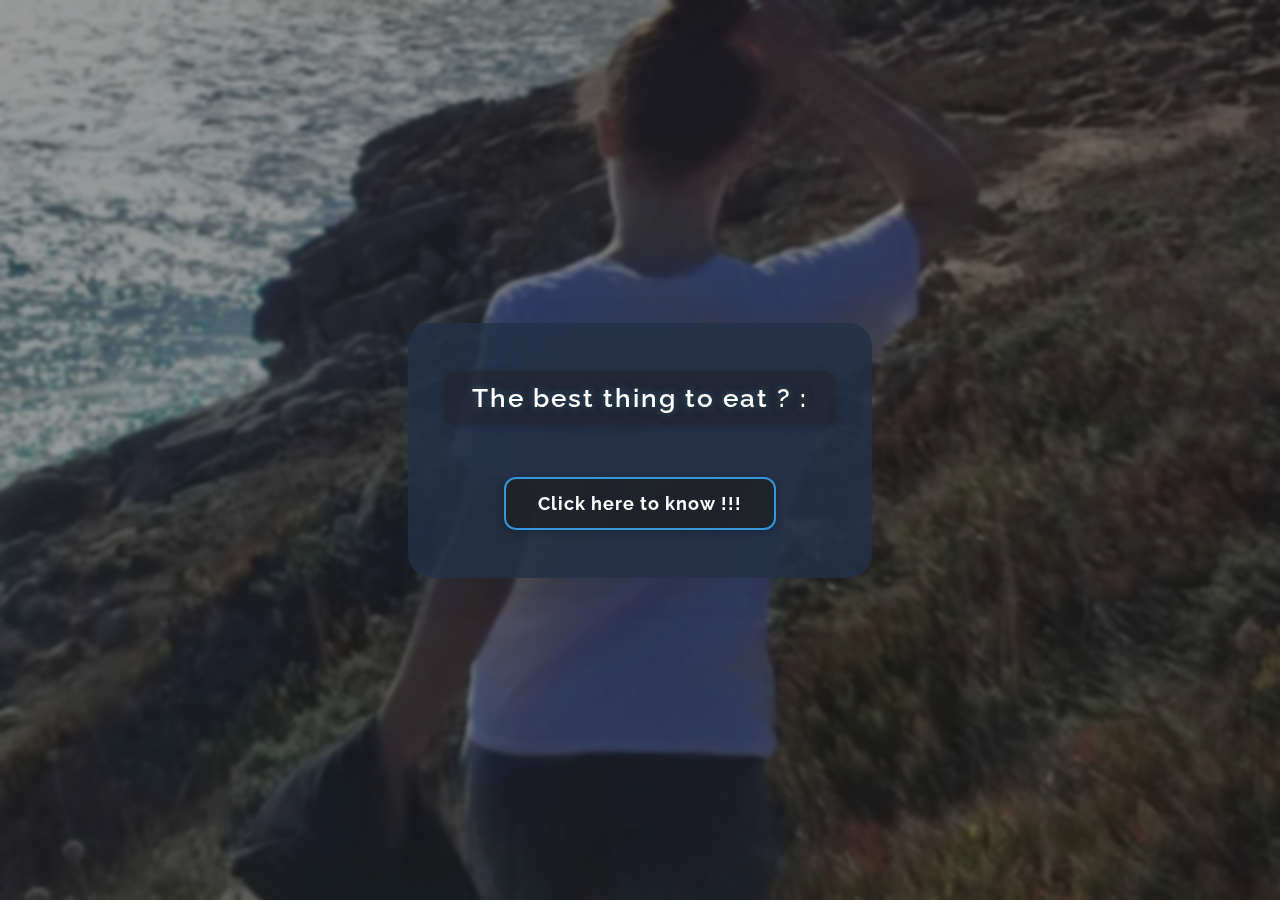
<file: index.html>
<!DOCTYPE html>
<html>
<head>
    <meta charset="UTF-8" />
    <title>The best thing to eat</title>
    <meta name="viewport" content="width=device-width, initial-scale=1">
    <link href="https://fonts.googleapis.com/css2?family=Raleway:wght@400;700&display=swap" rel="stylesheet" />
    <link rel="stylesheet" href="accueil.css">
</head>
<body>
    <div class="accueil-container">
        <div class="accueil-box">
            <p>The best thing to eat ?&nbsp;:</p>
            <div class="boutons">
                <button onclick="demanderCode()">Click here to know !!!</button>              
            </div>
        </div>
   
    <script>
        function demanderCode() {
            const codes = ["1204", "2205"]; // Ajoute tes codes ici
            const code = prompt("Password required!\nHint: an important date\nFormat: daydaymonthmonth (example: 1604 for April 16)");
            if (codes.includes(code)) {
                window.location.href = "cv1.html";
            } else if (code !== null) {
                alert("Incorrect password, try again!");
            }
        }
    </script>
</body>
</html>
</file>
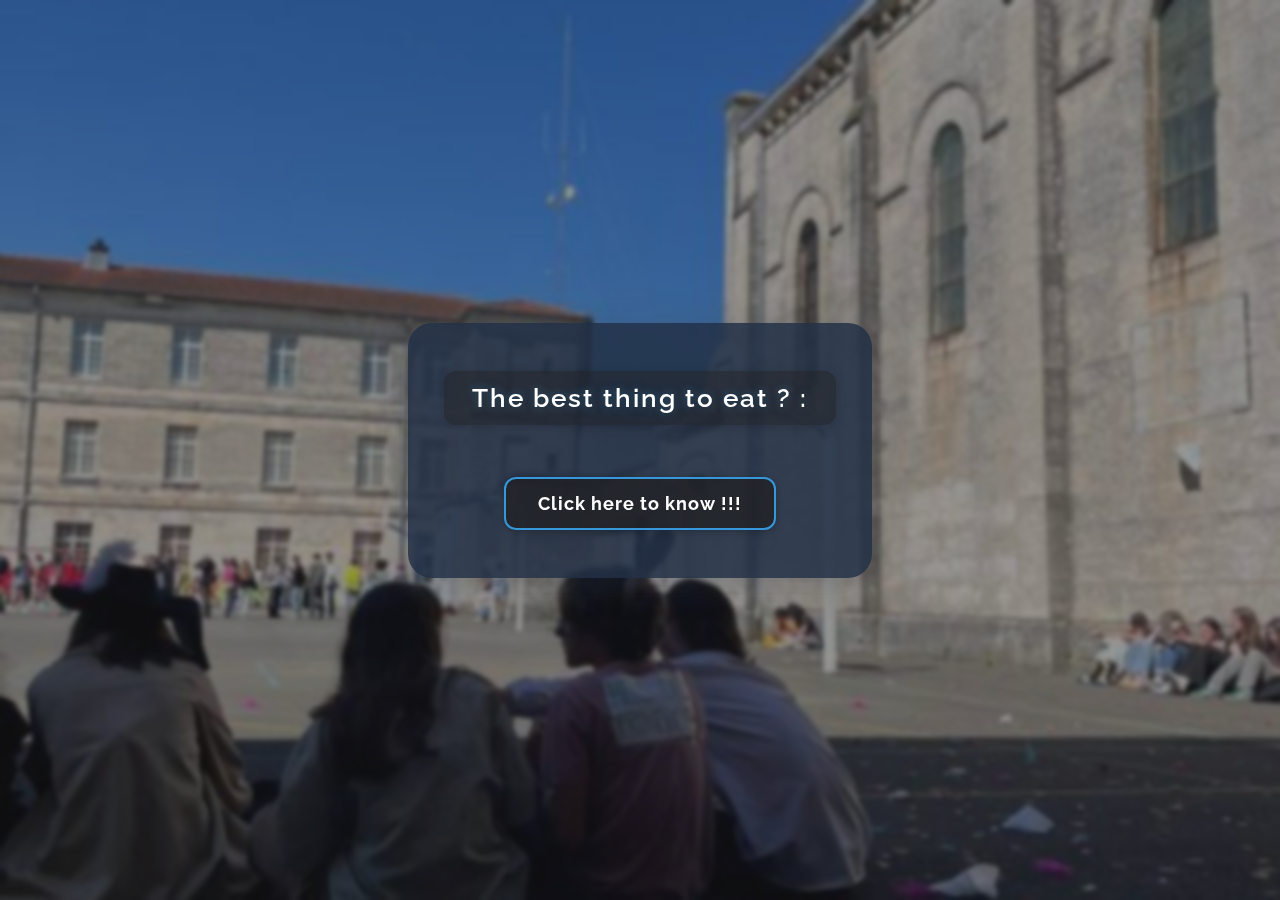
<file: tbtte1/index.html>
<!DOCTYPE html>
<html>
<head>
    <meta charset="UTF-8" />
    <title>The best thing to eat</title>
    <meta name="viewport" content="width=device-width, initial-scale=1">
    <link href="https://fonts.googleapis.com/css2?family=Raleway:wght@400;700&display=swap" rel="stylesheet" />
    <link rel="stylesheet" href="accueil.css">
</head>
<body>
    <div class="accueil-container">
        <div class="accueil-box">
            <p>The best thing to eat ?&nbsp;:</p>
            <div class="boutons">
                <button onclick="demanderCode()">Click here to know !!!</button>              
            </div>
        </div>
   
    <script>
        function demanderCode() {
            const codes = ["1203", "2204"]; 
            const code = prompt("Password required!\nHint: an important date\nFormat: daydaymonthmonth (example: 1604 for April 16)");
            if (codes.includes(code)) {
                window.location.href = "presentation/presentation.html"; // Redirect to the presentation page
            } else if (code !== null) {
                alert("Incorrect password, try again!");
            }
        }
    </script>
</body>
</html>
</file>
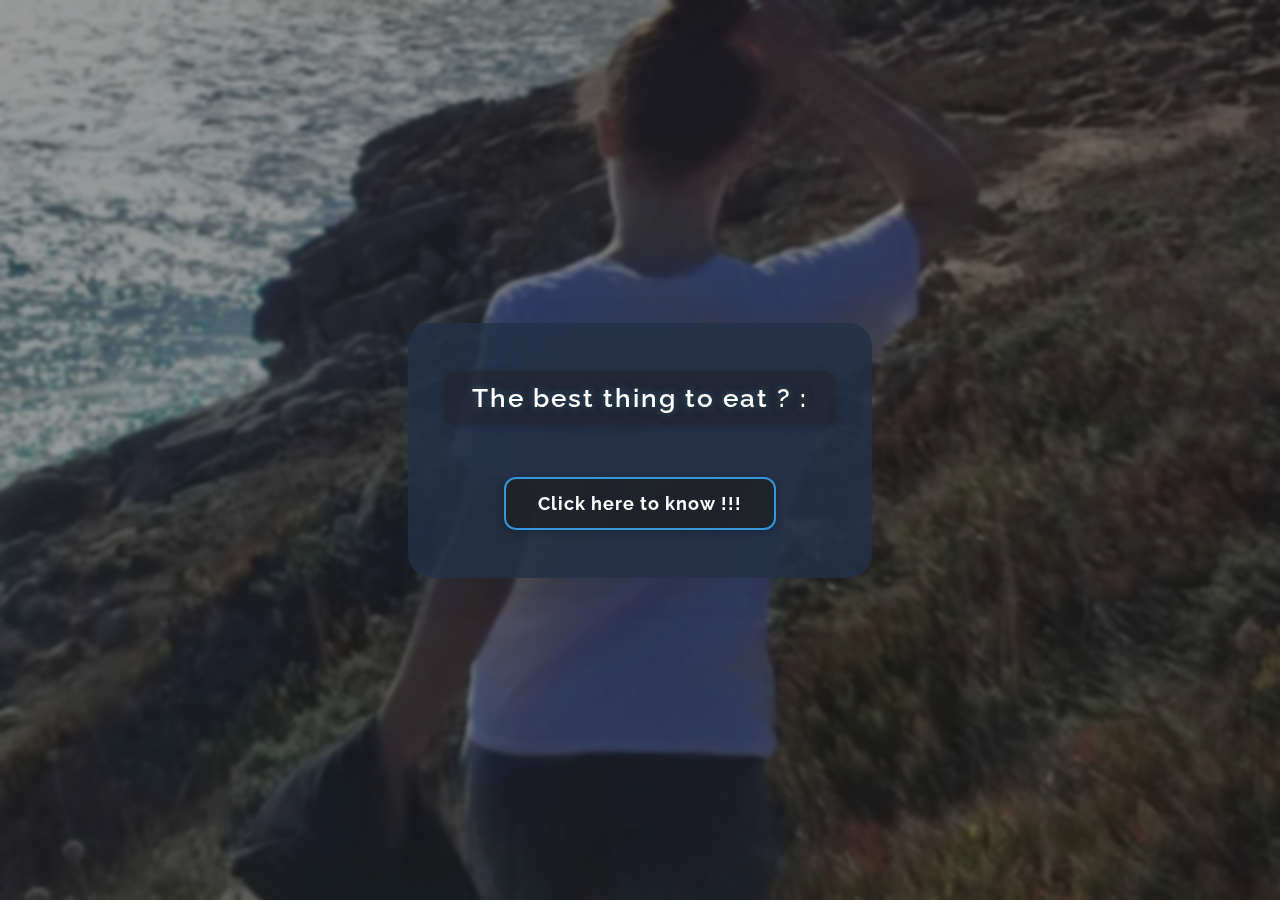
<file: accueil.html>
<!DOCTYPE html>
<html>
<head>
    <meta charset="UTF-8" />
    <title>The best thing to eat</title>
    <meta name="viewport" content="width=device-width, initial-scale=1">
    <link href="https://fonts.googleapis.com/css2?family=Raleway:wght@400;700&display=swap" rel="stylesheet" />
    <link rel="stylesheet" href="accueil.css">
</head>
<body>
    <div class="accueil-container">
        <div class="accueil-box">
            <p>The best thing to eat ?&nbsp;:</p>
            <div class="boutons">
                <a href="cv1.html"><button>Click here to know !!!</button></a>              
            </div>
        </div>
    </div>
</body>
</html>
</file>
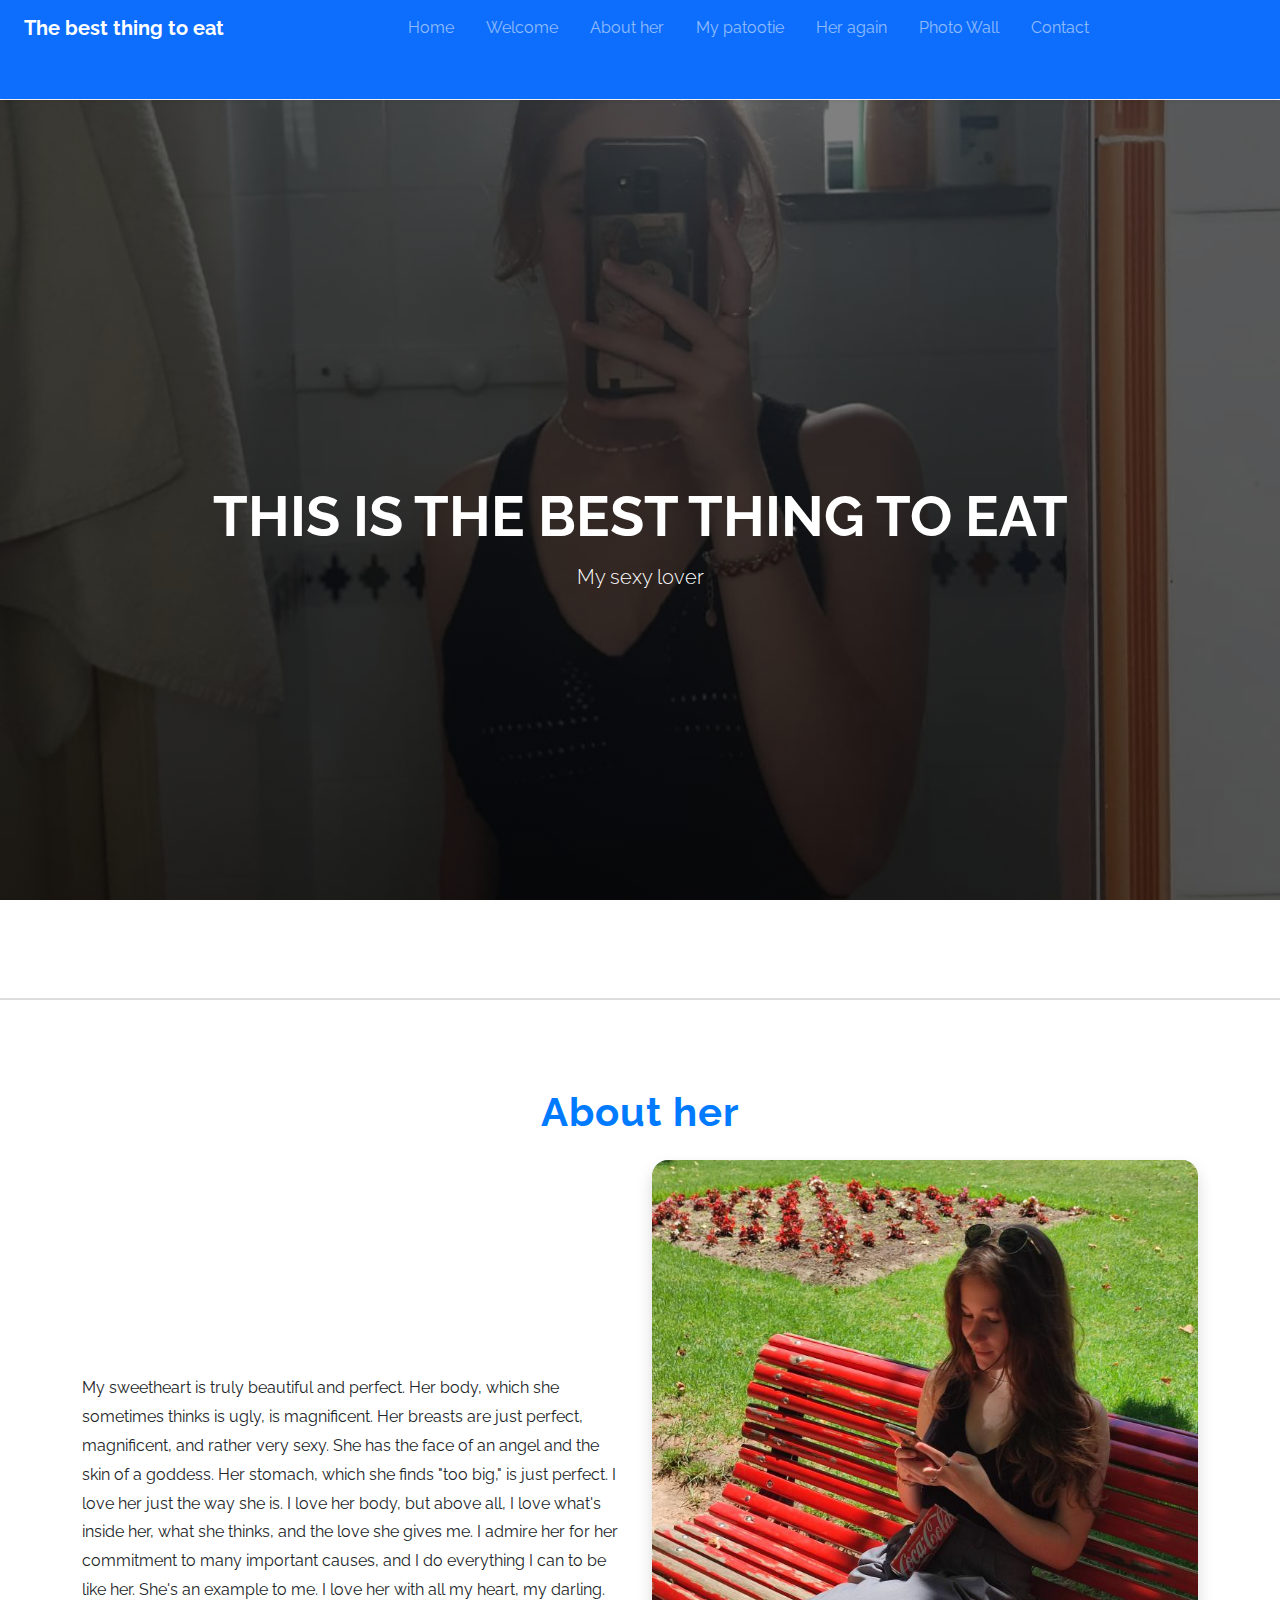
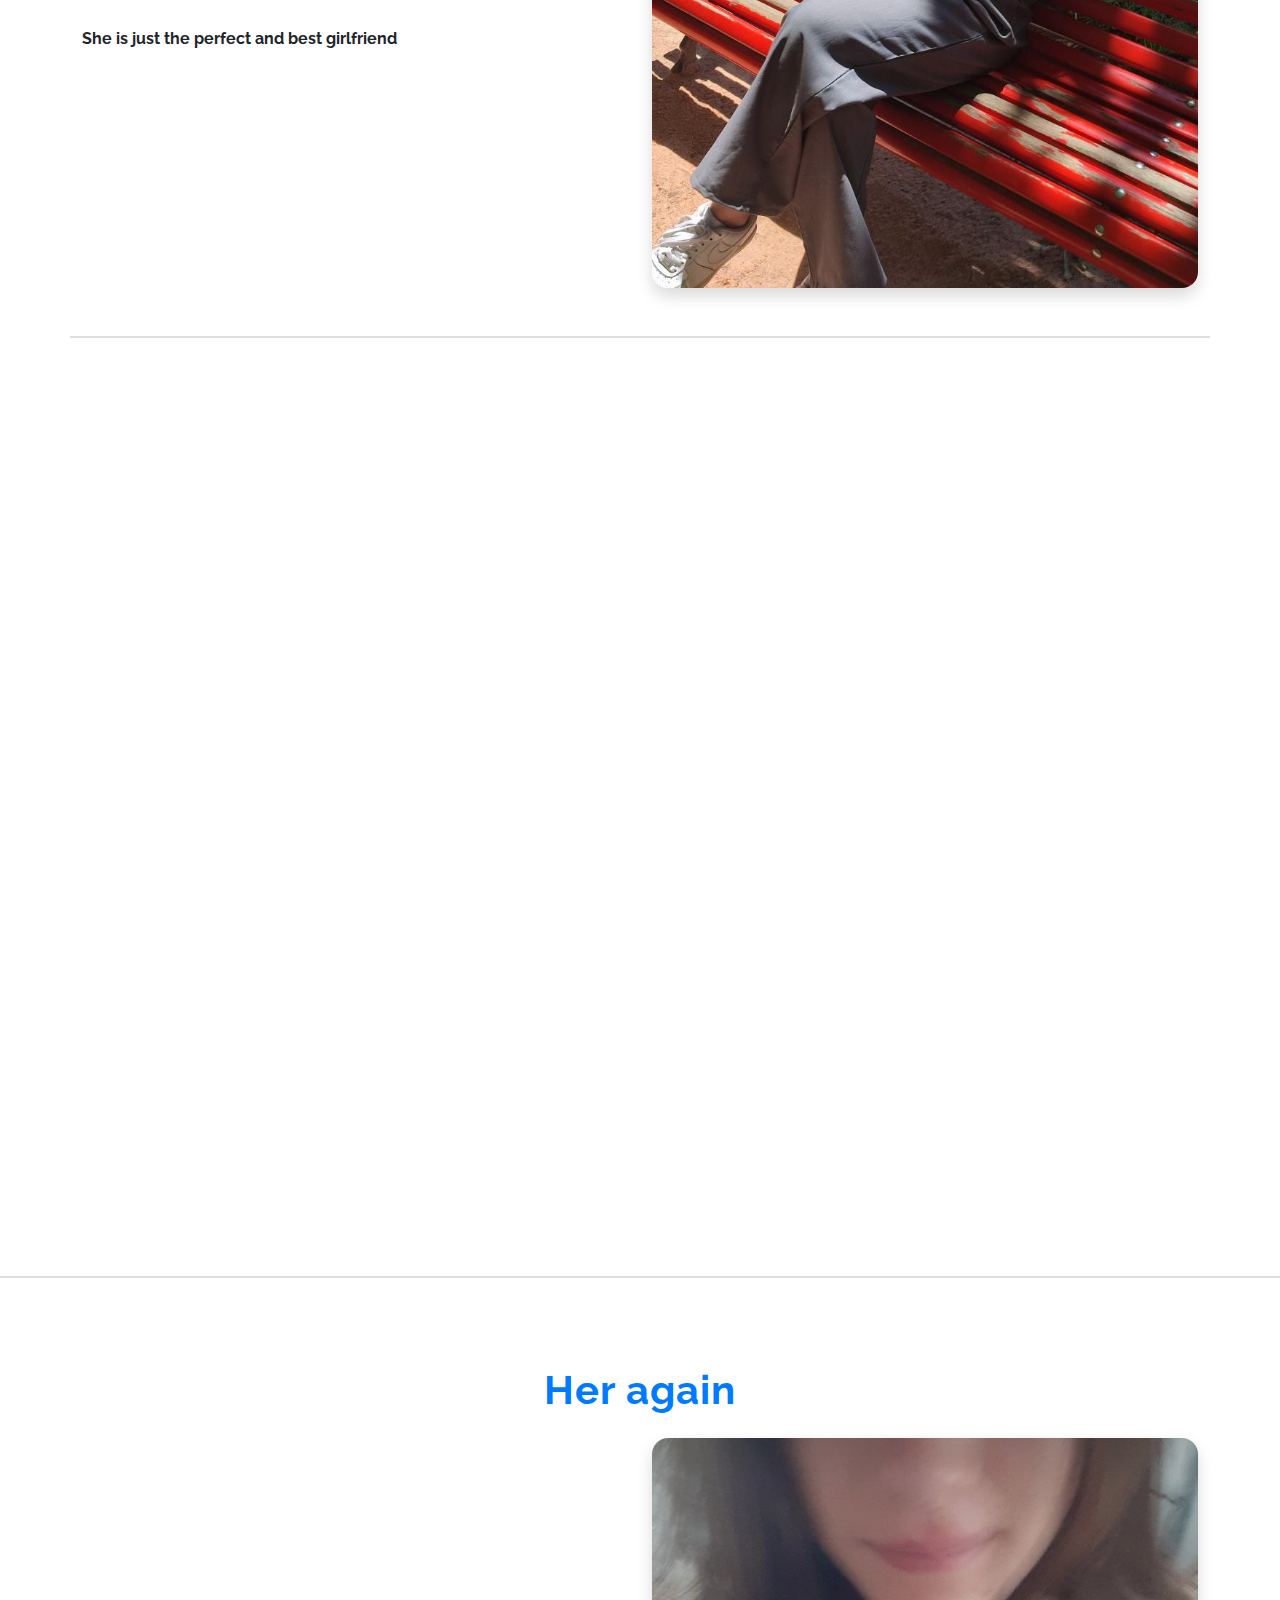
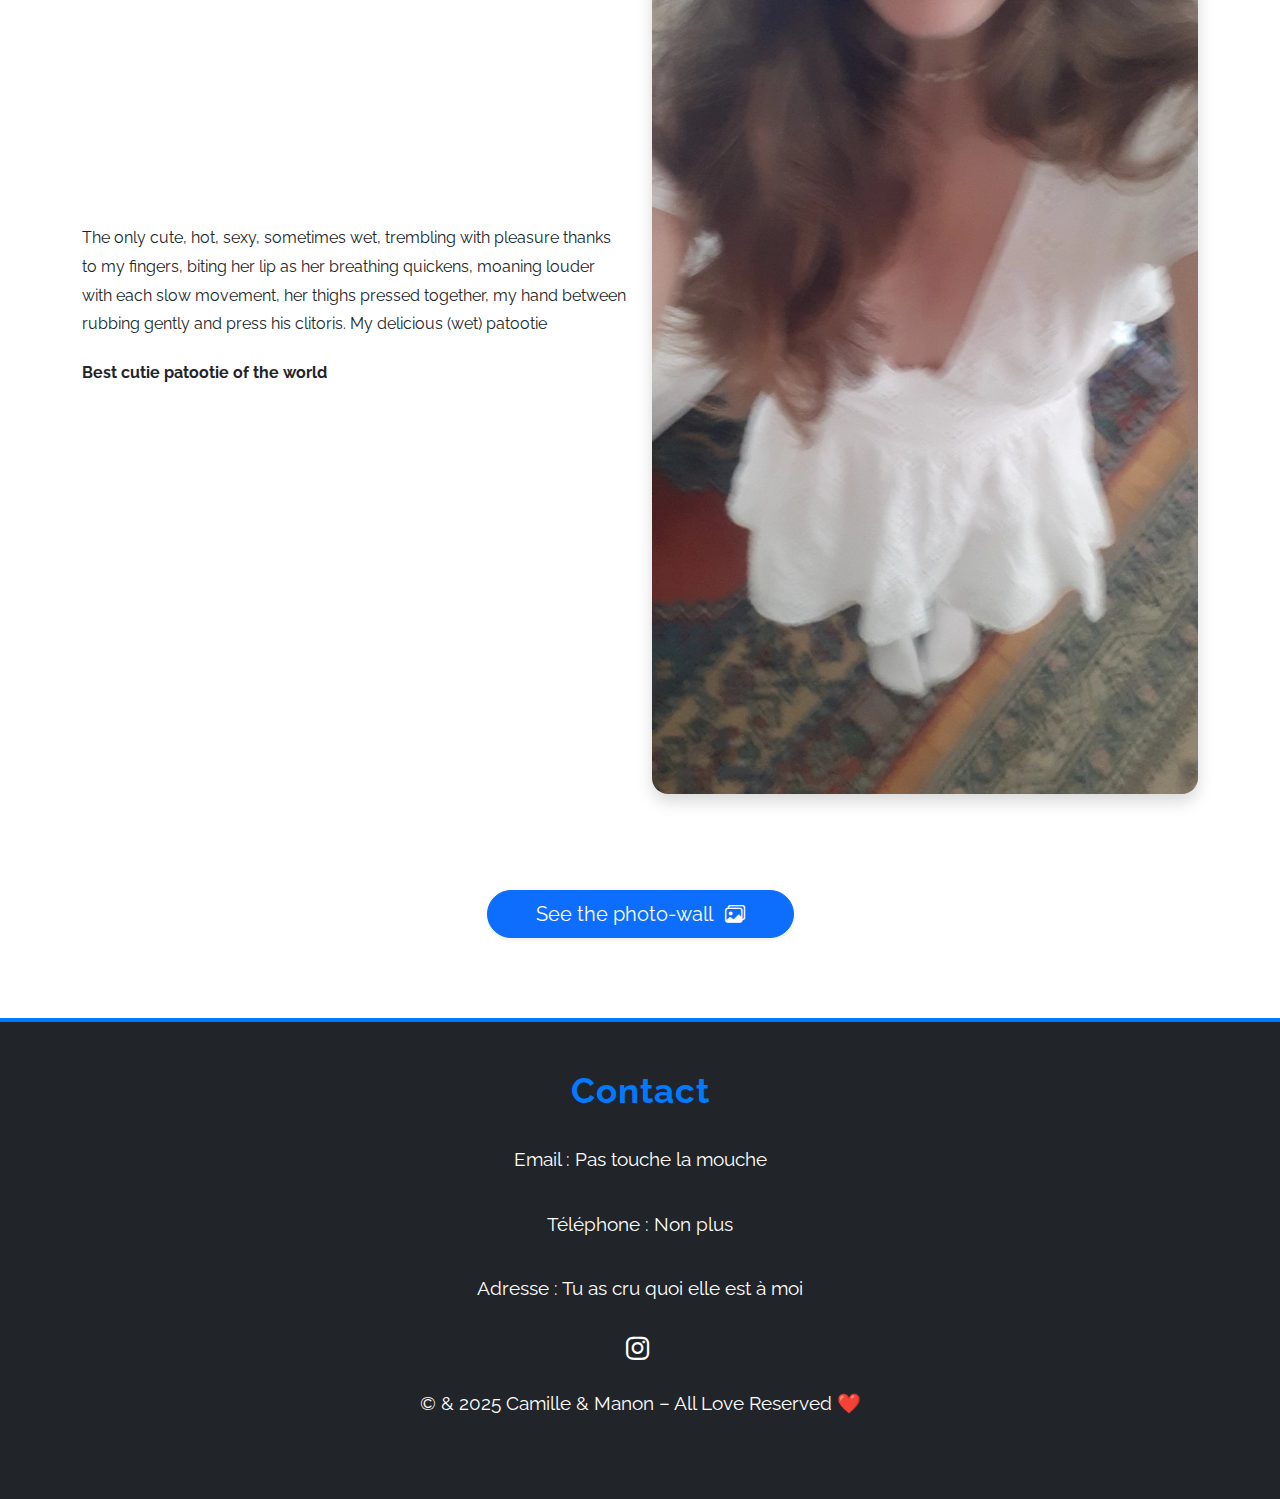
<file: cv1.html>
<!DOCTYPE html>
<html lang="fr">
<head>
  <meta charset="UTF-8" />
  <meta name="viewport" content="width=device-width, initial-scale=1" />
  <title>The best thing to eat</title>
  <link href="https://cdn.jsdelivr.net/npm/bootstrap@5.3.7/dist/css/bootstrap.min.css" rel="stylesheet" />
  <link href="https://fonts.googleapis.com/css2?family=Raleway:wght@400;700&display=swap" rel="stylesheet" />
  <link href="https://cdn.jsdelivr.net/npm/bootstrap-icons@1.10.5/font/bootstrap-icons.css" rel="stylesheet">
  <link rel="stylesheet" href="https://cdnjs.cloudflare.com/ajax/libs/font-awesome/6.4.0/css/all.min.css" />

  <link rel="stylesheet" href="cv1.css" />
</head>

<body>
  <header class="fixed-top shadow-sm">
    <nav class="navbar navbar-expand-lg navbar-dark bg-primary px-4">
      <a class="navbar-brand" href="#"><strong>The best thing to eat</strong></a>
      <button class="navbar-toggler" type="button" data-bs-toggle="collapse" data-bs-target="#navbarNav">
        <span class="navbar-toggler-icon"></span>
      </button>
      <div class="collapse navbar-collapse justify-content-center" id="navbarNav">
        <ul class="navbar-nav gap-3">
          <li class="nav-item"><a class="nav-link" href="accueil.html">Home</a></li>
          <li class="nav-item"><a class="nav-link" href="#bienvenue">Welcome</a></li>
          <li class="nav-item"><a class="nav-link" href="#about">About her</a></li>
          <li class="nav-item"><a class="nav-link" href="#grr">My patootie</a></li>
          <li class="nav-item"><a class="nav-link" href="#heragain">Her again</a></li>
          <li class="nav-item"><a class="nav-link" href="photo.html">Photo Wall</a></li>
          <li class="nav-item"><a class="nav-link" href="#contact">Contact</a></li>
        </ul>
      </div>
    </nav>
  </header>

  <section class="hero d-flex align-items-center justify-content-center text-white text-center" id="bienvenue" >
    <div>
      <h1 class="display-4 fw-bold">THIS IS THE BEST THING TO EAT</h1>
      <p class="lead">My sexy lover</p>
    </div>
  </section>

  <section class="container py-5" >
    <h2 class="text-center mb-4" id="about">About her</h2>
    <div class="row align-items-center">
      <div class="col-md-6">
        <p>
          My sweetheart is truly beautiful and perfect. Her body, which she sometimes thinks is ugly, is magnificent. Her breasts are just perfect, magnificent, and rather very sexy. She has the face of an angel and the skin of a goddess. Her stomach, which she finds "too big," is just perfect. I love her just the way she is. I love her body, but above all, I love what's inside her, what she thinks, and the love she gives me. I admire her for her commitment to many important causes, and I do everything I can to be like her. She's an example to me.
I love her with all my heart, my darling.
        </p>
        <p><strong>She is just the perfect and best girlfriend</strong></p>
      </div>
      <div class="col-md-6 text-center">
        <img src="img/IMG_20250712_143955_683.jpg" alt="portrait" class="img-fluid rounded-4 shadow" />
      </div>
    </div>
  </section>

  <section class="hero d-flex align-items-center justify-content-center text-white text-center" id="grr" >
    <div>
      <h1 class="display-4 fw-bold">Look she is so pretty and perfect</h1>
      <p class="lead">She is my cutie hotie patootie and just mine</p>
    </div>
  </section>

  <section class="container py-5" >
    <h2 class="text-center mb-4" id="heragain">Her again</h2>
    <div class="row align-items-center">
      <div class="col-md-6">
        <p>
          The only cute, hot, sexy, sometimes wet, trembling with pleasure thanks to my fingers, biting her lip as her breathing quickens, 
          moaning louder with each slow movement, her thighs pressed together, my hand between rubbing gently and press his clitoris. 
          My delicious (wet) patootie
        </p>
        <p><strong>Best cutie patootie of the world</strong></p>
      </div>
      <div class="col-md-6 text-center">
        <img src="img/Screenshot_20250720_111648_Instagram.jpg" alt="portrait" class="img-fluid rounded-4 shadow" />
      </div>
    </div>
  </section>

  <div class="container text-center my-5">
    <a href="photo.html" class="btn btn-primary btn-lg rounded-pill shadow-sm px-5">
      See the photo-wall <i class="bi bi-images ms-2"></i>
    </a>
  </div>

  

  <footer class="bg-dark text-white text-center py-5" id="contact">
  <div class="container">
    <h2>Contact</h2>
    <p>Email : <a href="mailto:carlos.hall@example.com" class="text-white">Pas touche la mouche</a></p>
    <p>Téléphone : <a href="tel:+33789049450" class="text-white">Non plus</a></p>
    <p>Adresse : Tu as cru quoi elle est à moi</p>

    <div class="social-links my-4">
      <a href="https://www.instagram.com/manon___gnd/" target="_blank" class="text-white me-3" aria-label="Instagram">
        <i class="fab fa-instagram fa-xl"></i>
      </a>
    </div>

    <p>&copy; & 2025 Camille & Manon – All Love Reserved ❤️</p>
  </div>
</footer>

<script src="https://cdn.jsdelivr.net/npm/bootstrap@5.3.7/dist/js/bootstrap.bundle.min.js"></script>
  
</body>
</html>
</file>
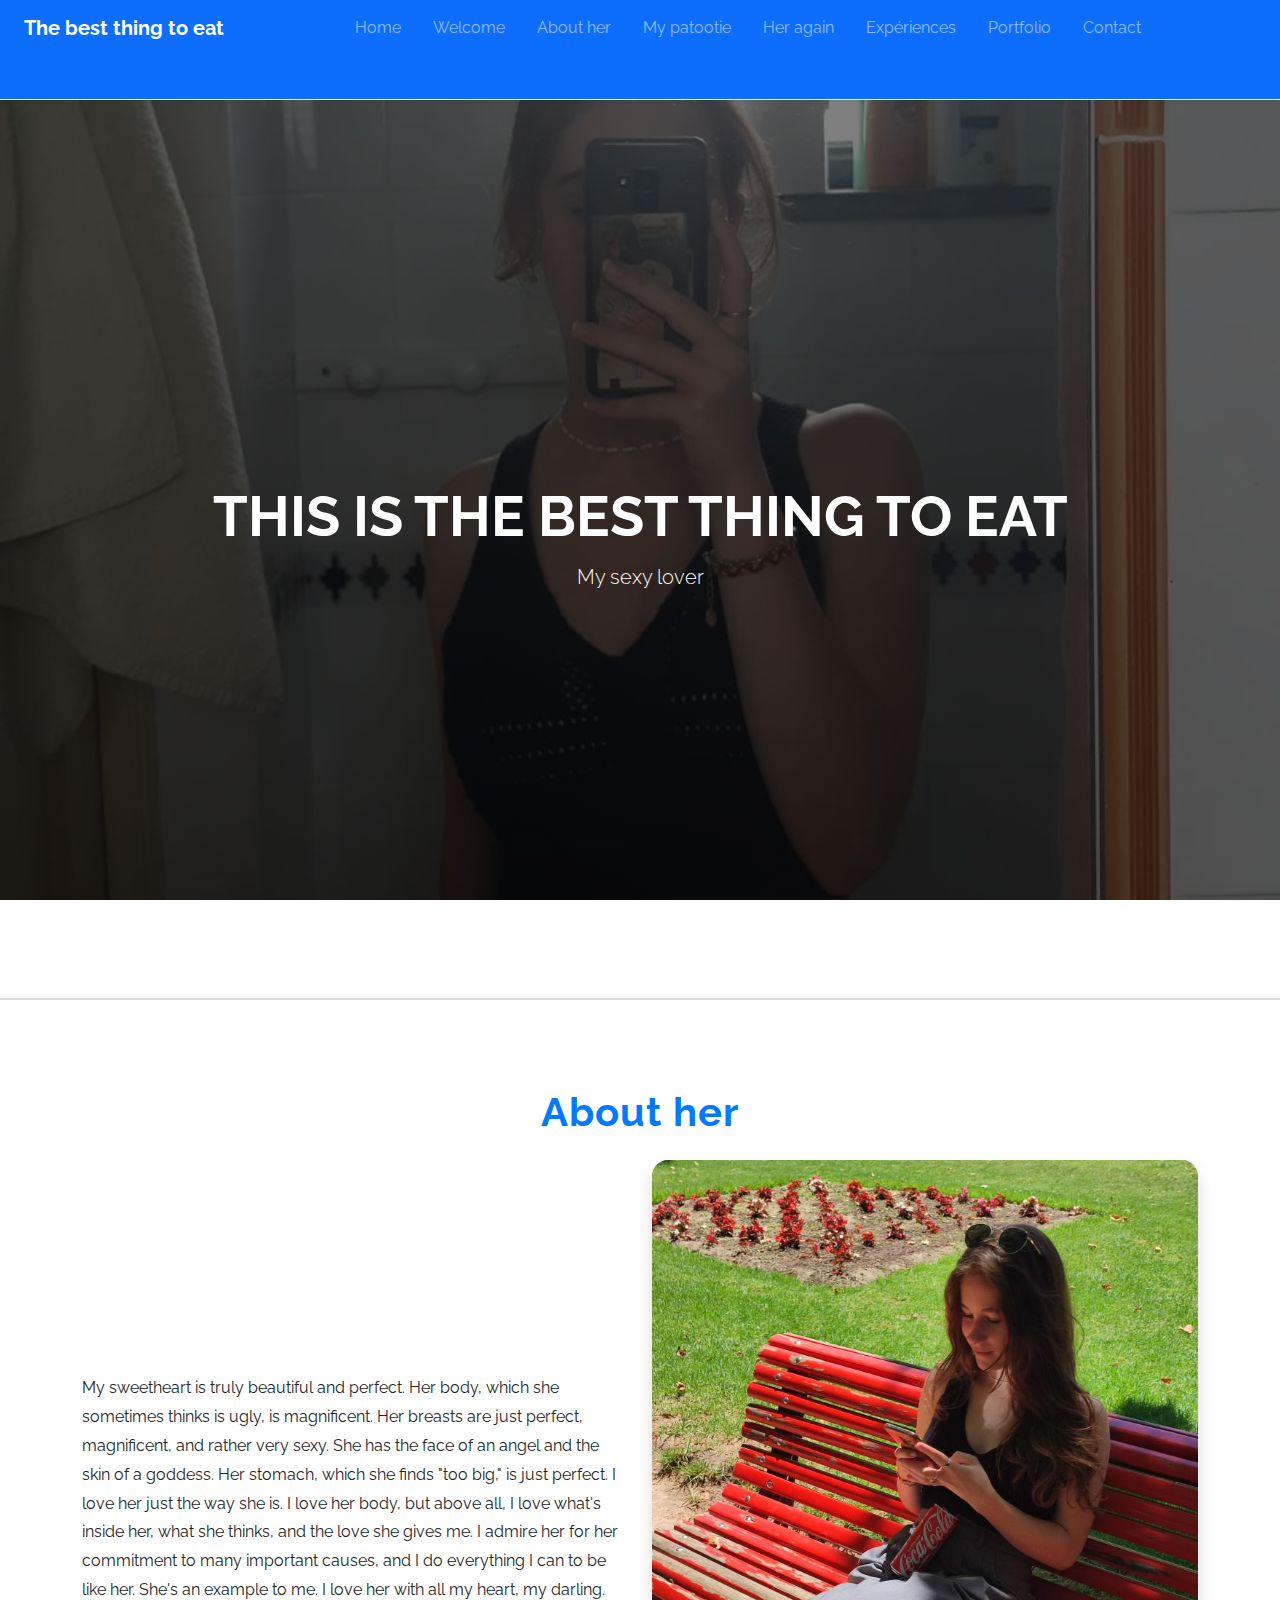
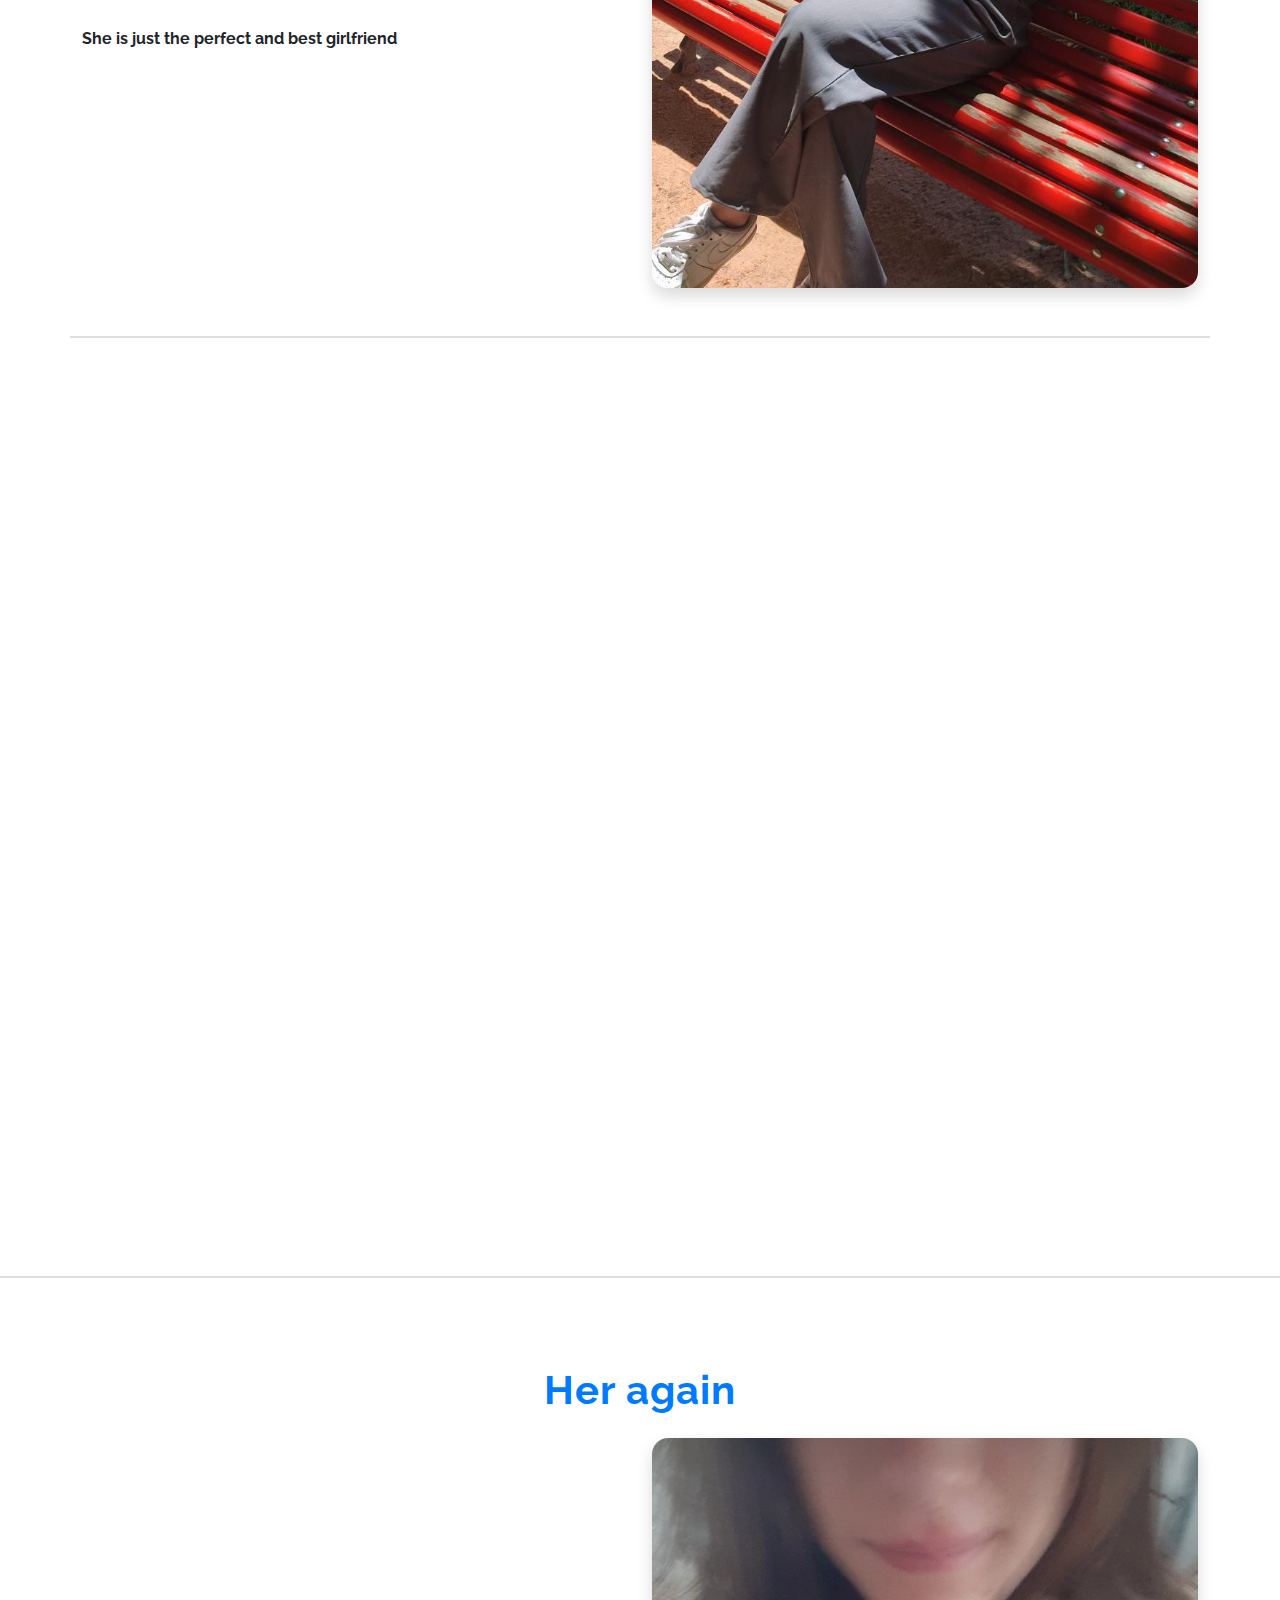
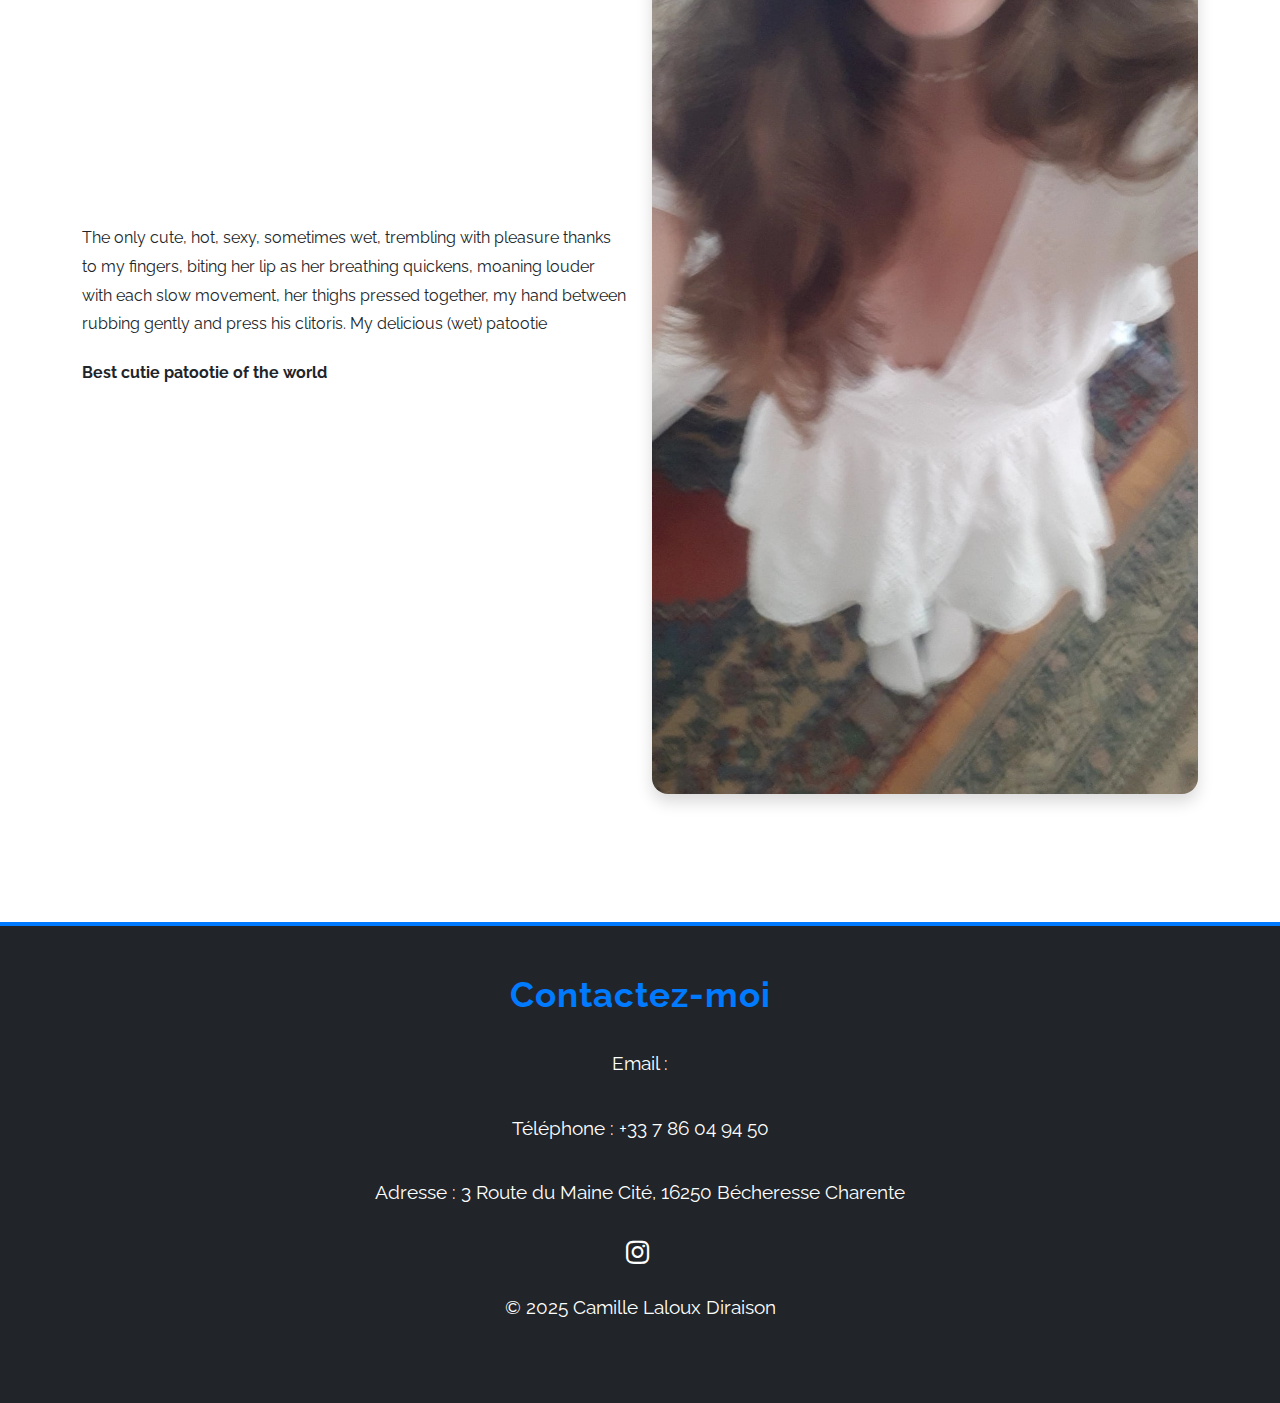
<file: tbtte/cv1.html>
<!DOCTYPE html>
<html lang="fr">
<head>
  <meta charset="UTF-8" />
  <meta name="viewport" content="width=device-width, initial-scale=1" />
  <title>The best thing to eat</title>
  <link href="https://cdn.jsdelivr.net/npm/bootstrap@5.3.7/dist/css/bootstrap.min.css" rel="stylesheet" />
  <link href="https://fonts.googleapis.com/css2?family=Raleway:wght@400;700&display=swap" rel="stylesheet" />
  <link href="https://cdn.jsdelivr.net/npm/bootstrap-icons@1.10.5/font/bootstrap-icons.css" rel="stylesheet">
  <link rel="stylesheet" href="https://cdnjs.cloudflare.com/ajax/libs/font-awesome/6.4.0/css/all.min.css" />

  <link rel="stylesheet" href="cv1.css" />
</head>

<body>
  <header class="fixed-top shadow-sm">
    <nav class="navbar navbar-expand-lg navbar-dark bg-primary px-4">
      <a class="navbar-brand" href="#"><strong>The best thing to eat</strong></a>
      <button class="navbar-toggler" type="button" data-bs-toggle="collapse" data-bs-target="#navbarNav">
        <span class="navbar-toggler-icon"></span>
      </button>
      <div class="collapse navbar-collapse justify-content-center" id="navbarNav">
        <ul class="navbar-nav gap-3">
          <li class="nav-item"><a class="nav-link" href="accueil.html">Home</a></li>
          <li class="nav-item"><a class="nav-link" href="#bienvenue">Welcome</a></li>
          <li class="nav-item"><a class="nav-link" href="#about">About her</a></li>
          <li class="nav-item"><a class="nav-link" href="#grr">My patootie</a></li>
          <li class="nav-item"><a class="nav-link" href="#heragain">Her again</a></li>
          <li class="nav-item"><a class="nav-link" href="#experiences">Expériences</a></li>
          <li class="nav-item"><a class="nav-link" href="https://youtu.be/xvFZjo5PgG0?">Portfolio</a></li>
          <li class="nav-item"><a class="nav-link" href="#contact">Contact</a></li>
        </ul>
      </div>
    </nav>
  </header>

  <section class="hero d-flex align-items-center justify-content-center text-white text-center" id="bienvenue" >
    <div>
      <h1 class="display-4 fw-bold">THIS IS THE BEST THING TO EAT</h1>
      <p class="lead">My sexy lover</p>
    </div>
  </section>

  <section class="container py-5" >
    <h2 class="text-center mb-4" id="about">About her</h2>
    <div class="row align-items-center">
      <div class="col-md-6">
        <p>
          My sweetheart is truly beautiful and perfect. Her body, which she sometimes thinks is ugly, is magnificent. Her breasts are just perfect, magnificent, and rather very sexy. She has the face of an angel and the skin of a goddess. Her stomach, which she finds "too big," is just perfect. I love her just the way she is. I love her body, but above all, I love what's inside her, what she thinks, and the love she gives me. I admire her for her commitment to many important causes, and I do everything I can to be like her. She's an example to me.
I love her with all my heart, my darling.
        </p>
        <p><strong>She is just the perfect and best girlfriend</strong></p>
      </div>
      <div class="col-md-6 text-center">
        <img src="img/IMG_20250712_143955_683.jpg" alt="portrait" class="img-fluid rounded-4 shadow" />
      </div>
    </div>
  </section>

  <section class="hero d-flex align-items-center justify-content-center text-white text-center" id="grr" >
    <div>
      <h1 class="display-4 fw-bold">Look she is so pretty and perfect</h1>
      <p class="lead">She is my cutie hotie patootie and just mine</p>
    </div>
  </section>

  <section class="container py-5" >
    <h2 class="text-center mb-4" id="heragain">Her again</h2>
    <div class="row align-items-center">
      <div class="col-md-6">
        <p>
          The only cute, hot, sexy, sometimes wet, trembling with pleasure thanks to my fingers, biting her lip as her breathing quickens, 
          moaning louder with each slow movement, her thighs pressed together, my hand between rubbing gently and press his clitoris. 
          My delicious (wet) patootie
        </p>
        <p><strong>Best cutie patootie of the world</strong></p>
      </div>
      <div class="col-md-6 text-center">
        <img src="img/Screenshot_20250720_111648_Instagram.jpg" alt="portrait" class="img-fluid rounded-4 shadow" />
      </div>
    </div>
  </section>

  

  <footer class="bg-dark text-white text-center py-5" id="contact">
  <div class="container">
    <h2>Contactez-moi</h2>
    <p>Email : <a href="mailto:carlos.hall@example.com" class="text-white"></a></p>
    <p>Téléphone : <a href="tel:+33789049450" class="text-white">+33 7 86 04 94 50</a></p>
    <p>Adresse : 3 Route du Maine Cité, 16250 Bécheresse Charente</p>

    <div class="social-links my-4">
      <a href="https://instagram.com" target="_blank" class="text-white me-3" aria-label="Instagram">
        <i class="fab fa-instagram fa-xl"></i>
      </a>
    </div>

    <p>&copy; 2025 Camille Laloux Diraison</p>
  </div>
</footer>

<script src="https://cdn.jsdelivr.net/npm/bootstrap@5.3.7/dist/js/bootstrap.bundle.min.js"></script>
  
</body>
</html>
</file>
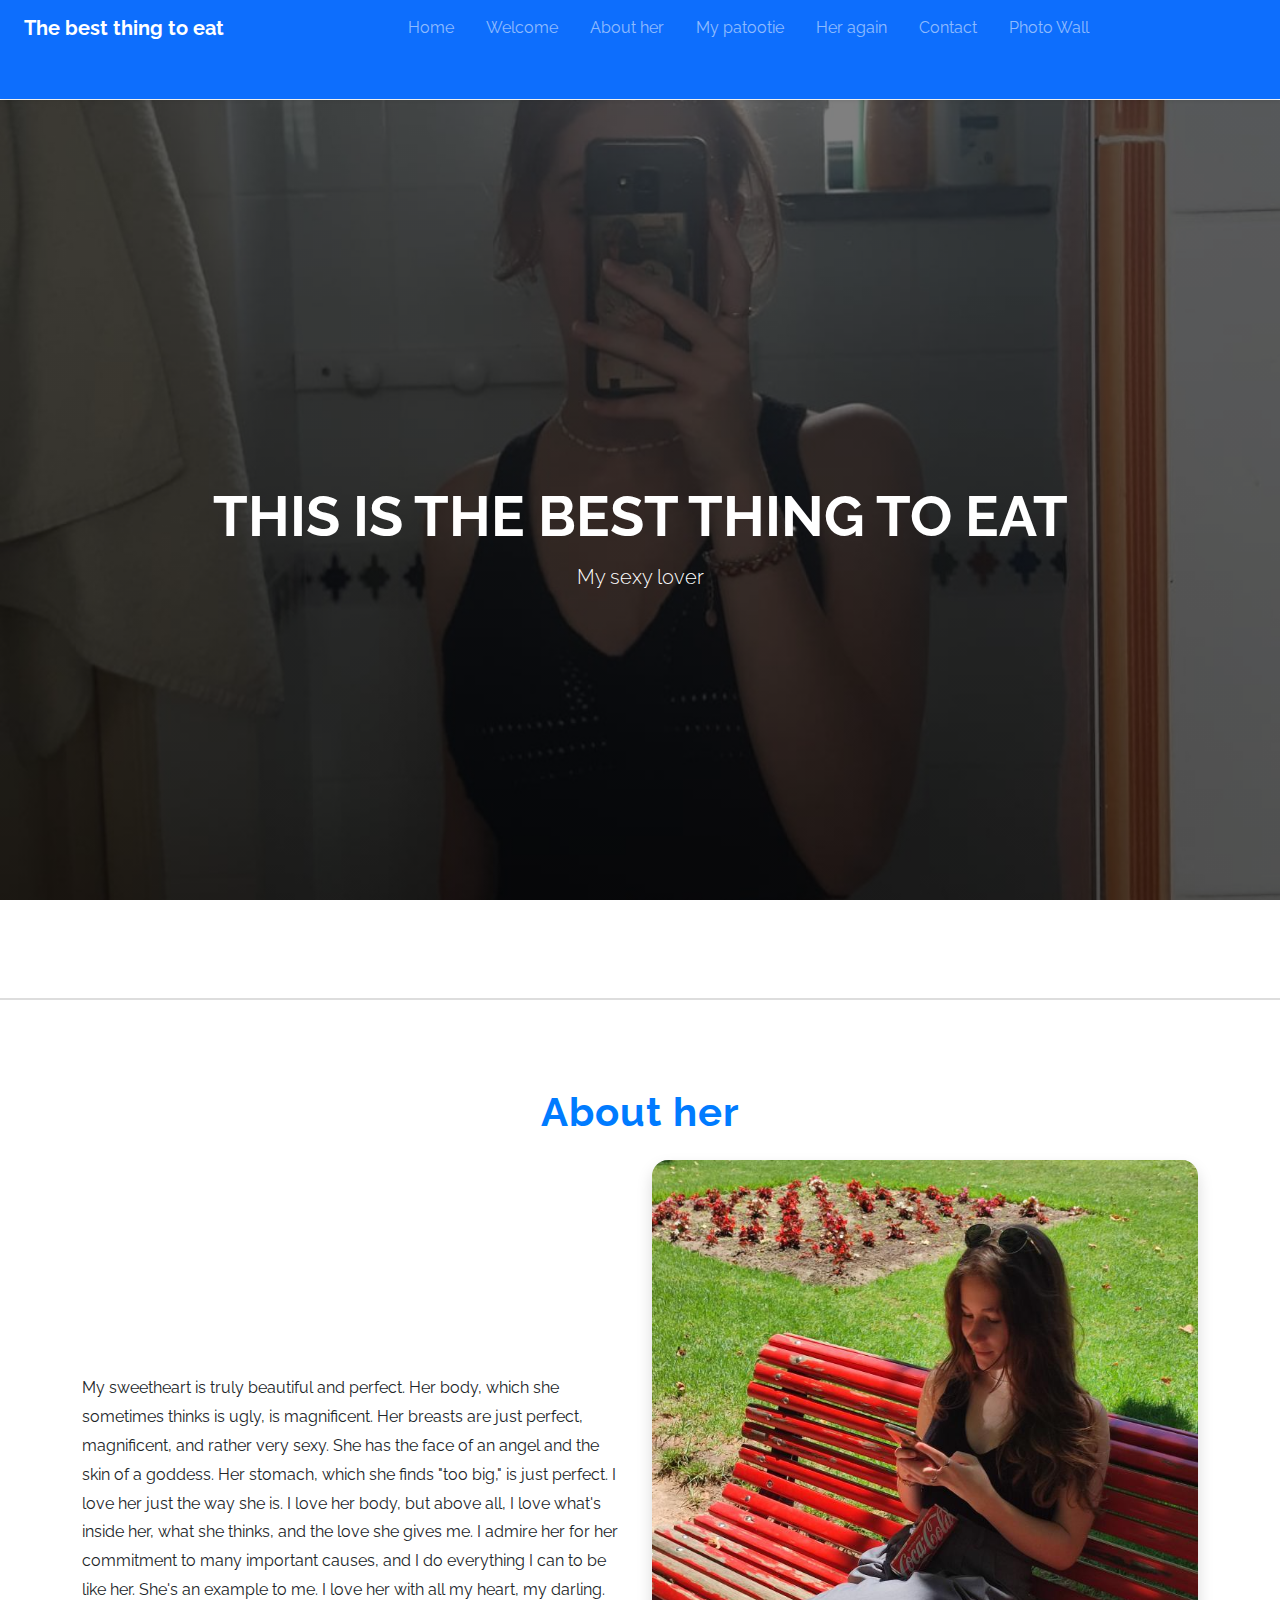
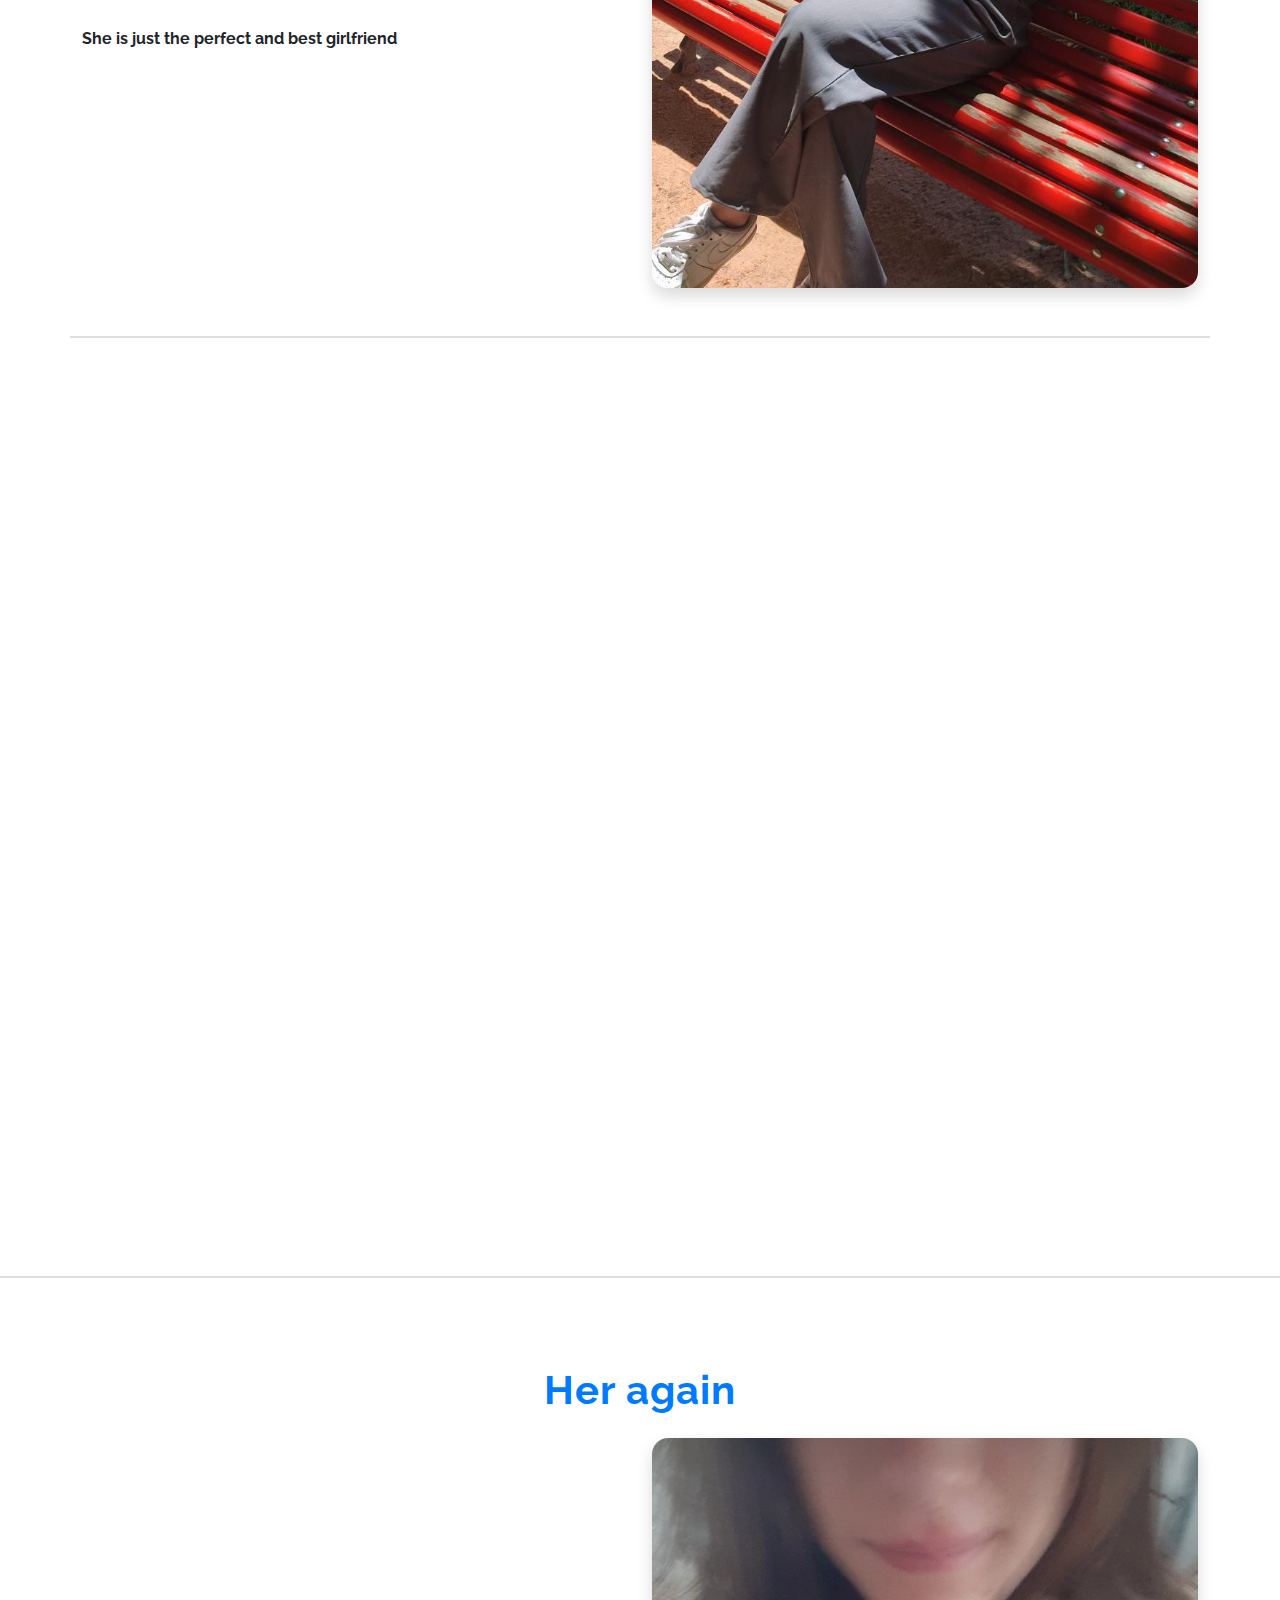
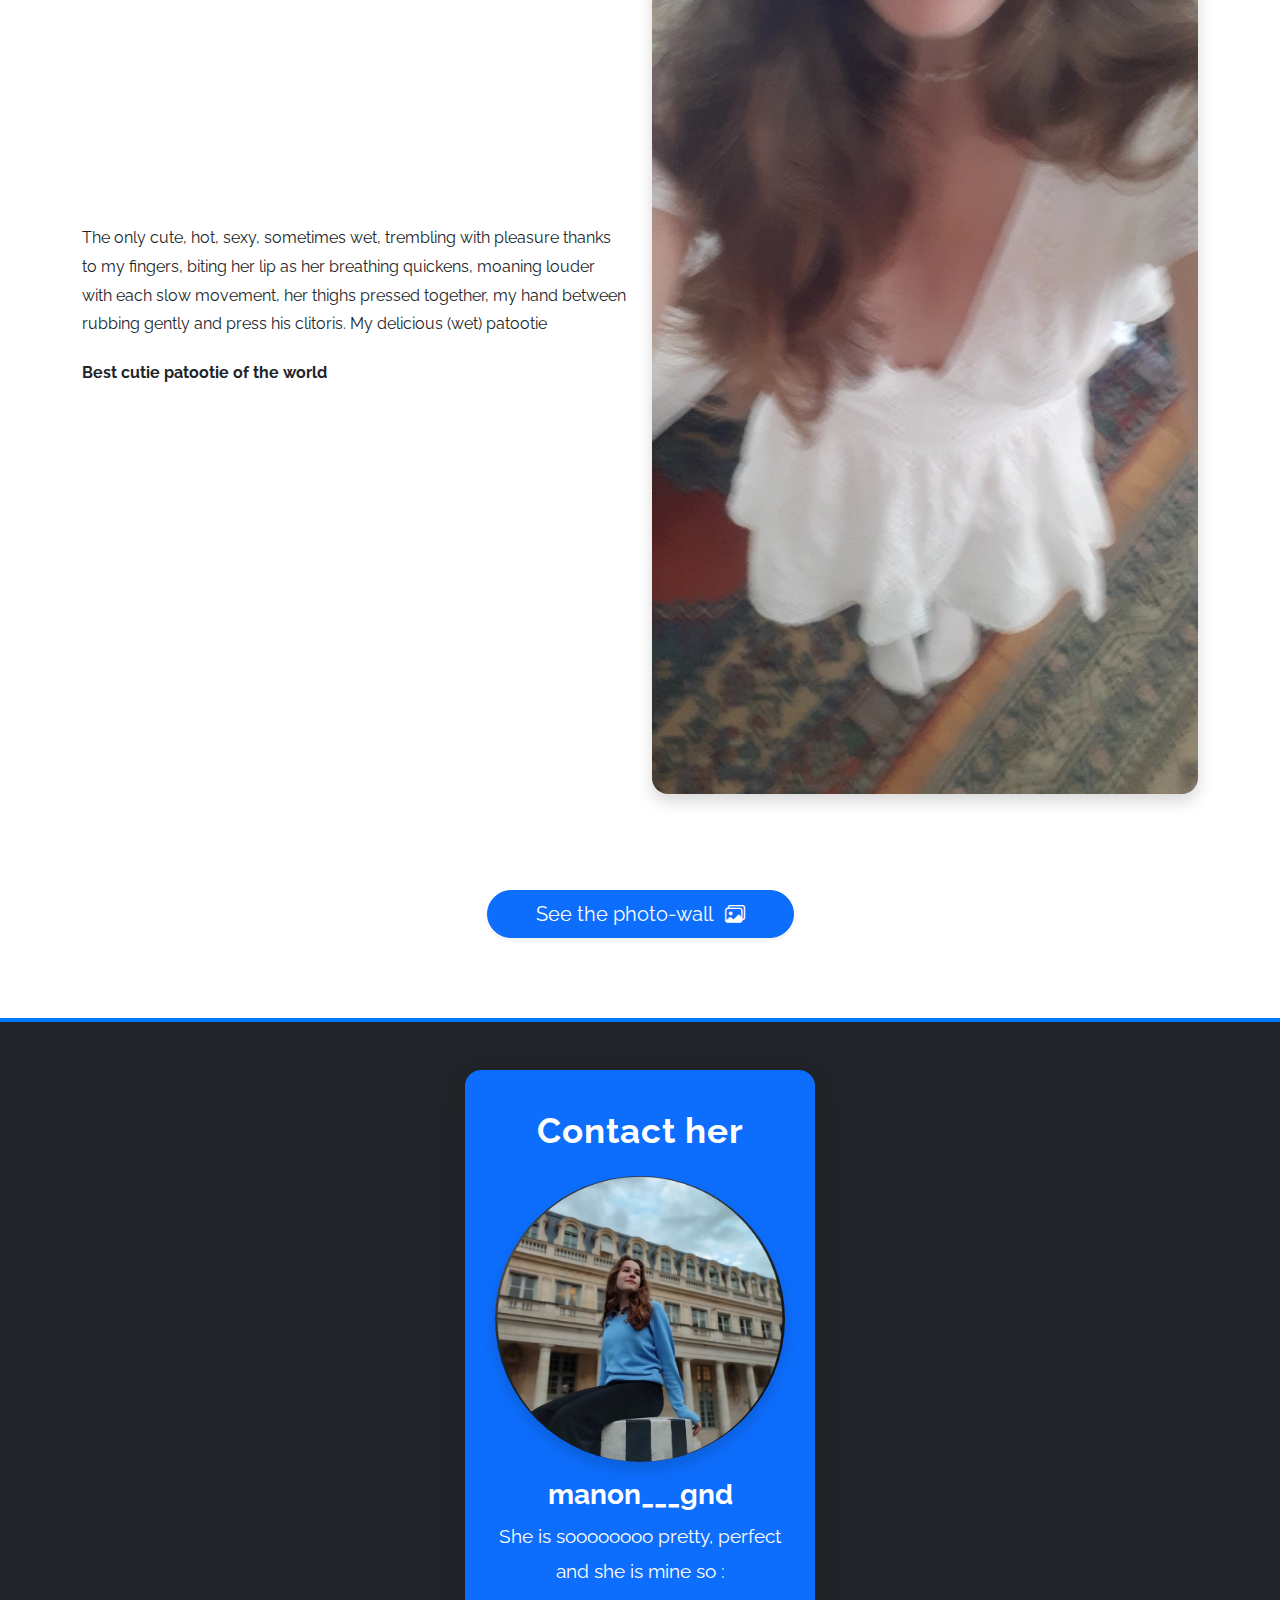
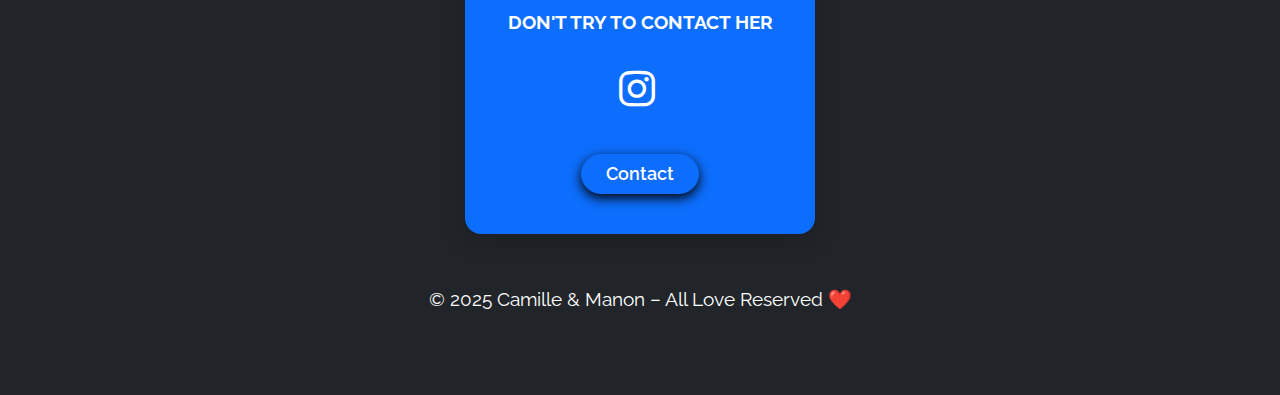
<file: tbtte1/presentation/presentation.html>
<!DOCTYPE html>
<html lang="fr">
<head>
  <meta charset="UTF-8" />
  <meta name="viewport" content="width=device-width, initial-scale=1" />
  <title>The best thing to eat</title>
  <link href="https://cdn.jsdelivr.net/npm/bootstrap@5.3.7/dist/css/bootstrap.min.css" rel="stylesheet" />
  <link href="https://fonts.googleapis.com/css2?family=Raleway:wght@400;700&display=swap" rel="stylesheet" />
  <link href="https://cdn.jsdelivr.net/npm/bootstrap-icons@1.10.5/font/bootstrap-icons.css" rel="stylesheet">
  <link rel="stylesheet" href="https://cdnjs.cloudflare.com/ajax/libs/font-awesome/6.4.0/css/all.min.css" />

  <link rel="stylesheet" href="presentation.css" />
</head>

<body>
  <header class="fixed-top shadow-sm">
    <nav class="navbar navbar-expand-lg navbar-dark bg-primary px-4">
      <a class="navbar-brand" href="#"><strong>The best thing to eat</strong></a>
      <button class="navbar-toggler" type="button" data-bs-toggle="collapse" data-bs-target="#navbarNav">
        <span class="navbar-toggler-icon"></span>
      </button>
      <div class="collapse navbar-collapse justify-content-center" id="navbarNav">
        <ul class="navbar-nav gap-3">
          <li class="nav-item"><a class="nav-link" href="../index.html">Home</a></li>
          <li class="nav-item"><a class="nav-link" href="#bienvenue">Welcome</a></li>
          <li class="nav-item"><a class="nav-link" href="#about">About her</a></li>
          <li class="nav-item"><a class="nav-link" href="#grr">My patootie</a></li>
          <li class="nav-item"><a class="nav-link" href="#heragain">Her again</a></li>
          <li class="nav-item"><a class="nav-link" href="#contact">Contact</a></li>
          <li class="nav-item"><a class="nav-link" href="../photo-wall/photo.html">Photo Wall</a></li>
        </ul>
      </div>
    </nav>
  </header>

  <section class="hero d-flex align-items-center justify-content-center text-white text-center" id="bienvenue" >
    <div>
      <h1 class="display-4 fw-bold">THIS IS THE BEST THING TO EAT</h1>
      <p class="lead">My sexy lover</p>
    </div>
  </section>

  <section class="container py-5" >
    <h2 class="text-center mb-4" id="about">About her</h2>
    <div class="row align-items-center">
      <div class="col-md-6">
        <p>
          My sweetheart is truly beautiful and perfect. Her body, which she sometimes thinks is ugly, is magnificent. Her breasts are just perfect, magnificent, and rather very sexy. She has the face of an angel and the skin of a goddess. Her stomach, which she finds "too big," is just perfect. I love her just the way she is. I love her body, but above all, I love what's inside her, what she thinks, and the love she gives me. I admire her for her commitment to many important causes, and I do everything I can to be like her. She's an example to me.
I love her with all my heart, my darling.
        </p>
        <p><strong>She is just the perfect and best girlfriend</strong></p>
      </div>
      <div class="col-md-6 text-center">
        <img src="../img/IMG_20250712_143955_683.jpg" alt="portrait" class="img-fluid rounded-4 shadow" />
      </div>
    </div>
  </section>

  <section class="hero d-flex align-items-center justify-content-center text-white text-center" id="grr" >
    <div>
      <h1 class="display-4 fw-bold">Look she is so pretty and perfect</h1>
      <p class="lead">She is my cutie hotie patootie and just mine</p>
    </div>
  </section>

  <section class="container py-5" >
    <h2 class="text-center mb-4" id="heragain">Her again</h2>
    <div class="row align-items-center">
      <div class="col-md-6">
        <p>
          The only cute, hot, sexy, sometimes wet, trembling with pleasure thanks to my fingers, biting her lip as her breathing quickens, 
          moaning louder with each slow movement, her thighs pressed together, my hand between rubbing gently and press his clitoris. 
          My delicious (wet) patootie
        </p>
        <p><strong>Best cutie patootie of the world</strong></p>
      </div>
      <div class="col-md-6 text-center">
        <img src="../img/Screenshot_20250720_111648_Instagram.jpg" alt="portrait" class="img-fluid rounded-4 shadow" />
      </div>
    </div>
  </section>

  <div class="container text-center my-5">
    <a href="../photo-wall/photo.html" class="btn btn-primary btn-lg rounded-pill shadow-sm px-5">
      See the photo-wall <i class="bi bi-images ms-2"></i>
    </a>
  </div>

  

  <footer class="bg-dark text-white text-center py-5" id="contact">
  <div class="container">
    <div class="card-footer-custom mx-auto" style="max-width:350px;">
      <h2 class="mb-4">Contact her</h2>
      <img src="../img/Screenshot_20250727_193728_Instagram.jpg" alt="noot noot" class="img-fluid  shadow mb-3" />
      <h3 class="fw-bold">manon___gnd</h3>
      <p class="text-secondary mb-2"></p>
      <p class="mb-3">She is soooooooo pretty, perfect and she is mine so :</p>
      <p><strong>DON'T TRY TO CONTACT HER</strong></p>
      <div class="social-links my-4">
      <a href="https://www.instagram.com/manon___gnd/" target="_blank" class="text-white me-3" aria-label="Instagram">
        <i class="fab fa-instagram fa-xl"></i>
      </a>
    </div>
      <a href="#" class="btn btn-primary rounded-pill px-4 contact-button">Contact</a>
    </div>
    <p class="mt-5">&copy; 2025 Camille & Manon – All Love Reserved ❤️</p>
  </div>
</footer>

<script src="https://cdn.jsdelivr.net/npm/bootstrap@5.3.7/dist/js/bootstrap.bundle.min.js"></script>
  
</body>
</html>
</file>
<file: accueil.css>
*{
    margin: 0;
    padding: 0;
}

body {
    background-image:
     url(img/Screenshot_20250721_223155_Instagram.jpg) ;
    font-family: 'Raleway', 'Segoe UI', Arial, sans-serif;
    min-height: 100vh;
    margin: 0;
    padding: 0;
    display: flex;
    align-items: center;
    justify-content: center;
    background-size: cover;
    background-repeat: no-repeat;
    background-position: center;
    height: 100vh;
}

.accueil-container {
    width: 100vw;
    height: 100vh;
    display: flex;
    align-items: center;
    justify-content: center;
    background: rgba(30, 30, 30, 0.45);
    backdrop-filter: blur(2px);
}

.accueil-box {
    background: rgba(34, 48, 70, 0.85);
    border-radius: 24px;
    box-shadow: 0 8px 32px rgba(34,48,70,0.25);
    padding: 48px 36px;
    text-align: center;
    min-width: 340px;
}

.boutons {
    margin-top: 24px;
}

button {
    font-family: 'Raleway', 'Segoe UI', Arial, sans-serif;
    font-size: 1.1rem;
    border-radius: 12px;
    border: 2px solid #3498db;
    background: rgba(30, 30, 30, 0.7);
    color: #fff;
    font-weight: bold;
    letter-spacing: 1px;
    box-shadow: 0 2px 8px rgba(0,0,0,0.25);
    padding: 14px 32px;
    margin: 0 16px;
    transition: all 0.2s;
    cursor: pointer;
}

button:hover {
    background: #3498db;
    border-color: rgb(43, 203, 231);
    color: #fff;
    box-shadow: 0 4px 16px rgba(52,152,219,0.25);
}

p {
    color: #fff;
    font-size: 1.6rem;
    margin-bottom: 28px;
    text-shadow: 2px 2px 8px #222, 0 0 8px #3498db99;
    font-family: 'Raleway', 'Segoe UI', Arial, sans-serif;
    letter-spacing: 2px;
    font-weight: 600;
    background: rgba(30, 30, 30, 0.45);
    border-radius: 12px;
    padding: 12px 28px;
    box-shadow: 0 2px 12px rgba(0,0,0,0.18);
    display: inline-block;
    max-width: 90vw;
}
</file>
<file: tbtte1/accueil.css>
*{
    margin: 0;
    padding: 0;
}

body {
    background-image:
     url(img/libp9e76fpx4nmqhisub.jpg) ;
    font-family: 'Raleway', 'Segoe UI', Arial, sans-serif;
    min-height: 100vh;
    margin: 0;
    padding: 0;
    display: flex;
    align-items: center;
    justify-content: center;
    background-size: cover;
    background-repeat: no-repeat;
    background-position: center;
    height: 100vh;
}

.accueil-container {
    width: 100vw;
    height: 100vh;
    display: flex;
    align-items: center;
    justify-content: center;
    background: rgba(30, 30, 30, 0.45);
    backdrop-filter: blur(2px);
}

.accueil-box {
    background: rgba(34, 48, 70, 0.85);
    border-radius: 24px;
    box-shadow: 0 8px 32px rgba(34,48,70,0.25);
    padding: 48px 36px;
    text-align: center;
    min-width: 340px;
}

.boutons {
    margin-top: 24px;
}

button {
    font-family: 'Raleway', 'Segoe UI', Arial, sans-serif;
    font-size: 1.1rem;
    border-radius: 12px;
    border: 2px solid #3498db;
    background: rgba(30, 30, 30, 0.7);
    color: #fff;
    font-weight: bold;
    letter-spacing: 1px;
    box-shadow: 0 2px 8px rgba(0,0,0,0.25);
    padding: 14px 32px;
    margin: 0 16px;
    transition: all 0.2s;
    cursor: pointer;
}

button:hover {
    background: #3498db;
    border-color: rgb(43, 203, 231);
    color: #fff;
    box-shadow: 0 4px 16px rgba(52,152,219,0.25);
}

p {
    color: #fff;
    font-size: 1.6rem;
    margin-bottom: 28px;
    text-shadow: 2px 2px 8px #222, 0 0 8px #3498db99;
    font-family: 'Raleway', 'Segoe UI', Arial, sans-serif;
    letter-spacing: 2px;
    font-weight: 600;
    background: rgba(30, 30, 30, 0.45);
    border-radius: 12px;
    padding: 12px 28px;
    box-shadow: 0 2px 12px rgba(0,0,0,0.18);
    display: inline-block;
    max-width: 90vw;
}
</file>
<file: cv1.css>
*{
  margin: 0;
  padding: 0;
  box-sizing: border-box;
}

html {
  scroll-behavior: smooth;
}

body {
  font-family: 'Raleway', sans-serif;
  margin: 0;
  padding: 0;
  padding-top: 100px;
}


header {
  background-color: #0d6efd;
  position: sticky;
  width: 100%;
  height: 11%;
  top: 0;
  z-index: 1030;
}


#bienvenue {
  min-height: 100vh;
  background-image: linear-gradient(rgba(0, 0, 0, 0.5), rgba(0, 0, 0, 0.5)),
    url('img/Screenshot_20250718_203359_Instagram.jpg');
  background-size: cover;
  background-position: center;
  background-attachment: fixed;
  color: white;
  display: flex;
  align-items: center;
  justify-content: center;
  text-align: center;
  padding: 40px 20px;
  
}

#grr {
  min-height: 100vh;
  background-image: linear-gradient(rgba(0, 0, 0, 0.5), rgba(0, 0, 0, 0.5)),
    url('img/Screenshot_20250719_163741_Instagram.jpg');
  background-size: cover;
  background-position: center;
  background-attachment: fixed;
  color: white;
  display: flex;
  align-items: center;
  justify-content: center;
  text-align: center;
  padding: 40px 20px;
  
}


section {
  padding: 100px 20px;
  border-bottom: 2px solid #ddd;
  margin-bottom: 40px;
}

section:last-of-type {
  border-bottom: none;
  margin-bottom: 0;
}




h2 {
  font-size: 2.5rem;
  margin-bottom: 40px;
  font-weight: 700;
  letter-spacing: 1px;
  color: #007bff;
}


p {
  line-height: 1.8;
  margin-bottom: 20px;
}



hr {
  border: none;
  border-top: 1px solid #ccc;
  margin: 20px 0 30px 0;
}

img {
  max-width: 100%;
  border-radius: 10px;
  box-shadow: 0 8px 15px rgba(0,0,0,0.2);
}


footer#contact {
  margin-top: 80px;
  padding-top: 120px;
  padding-bottom: 160px;
  background-color: #222;
  color: white;
  text-align: center;
  font-size: 1.1rem;
  border-top: 4px solid #007bff;
}


footer#contact h2 {
  font-size: 2.2rem;
  margin-bottom: 30px;
  color: #007bff;
  font-weight: 700;
}


footer#contact p {
  font-size: 1.2rem;
  margin-bottom: 30px;
}


footer#contact a {
  text-decoration: none;
  transition: color 0.3s ease;
}

footer#contact a:hover {
  
  text-decoration: underline;
}

footer#contact .social-links {
  margin-top: 50px;
  margin-bottom: 50px;
}

footer#contact .social-links a {
  margin: 0 10px;
  display: inline-block;
  transition: transform 0.3s;
}

footer#contact .social-links a:hover {
  transform: scale(1.2);
}


@media (max-width: 768px) {
  .hero {
    background-attachment: scroll;
  }

  .hero h1 {
    font-size: 2rem;
  }

  body {
    padding-top: 60px;
  }

  section {
    padding: 60px 20px;
  }

  h2 {
    font-size: 2rem;
    margin-bottom: 30px;
  }

  footer#contact .social-links a {
    display: block;
    margin: 10px 0;
  }
}
</file>
<file: tbtte/cv1.css>
*{
  margin: 0;
  padding: 0;
  box-sizing: border-box;
}

html {
  scroll-behavior: smooth;
}

body {
  font-family: 'Raleway', sans-serif;
  margin: 0;
  padding: 0;
  padding-top: 100px;
}


header {
  background-color: #0d6efd;
  position: sticky;
  width: 100%;
  height: 11%;
  top: 0;
  z-index: 1030;
}


#bienvenue {
  min-height: 100vh;
  background-image: linear-gradient(rgba(0, 0, 0, 0.5), rgba(0, 0, 0, 0.5)),
    url('img/Screenshot_20250718_203359_Instagram.jpg');
  background-size: cover;
  background-position: center;
  background-attachment: fixed;
  color: white;
  display: flex;
  align-items: center;
  justify-content: center;
  text-align: center;
  padding: 40px 20px;
  
}

#grr {
  min-height: 100vh;
  background-image: linear-gradient(rgba(0, 0, 0, 0.5), rgba(0, 0, 0, 0.5)),
    url('img/Screenshot_20250719_163741_Instagram.jpg');
  background-size: cover;
  background-position: center;
  background-attachment: fixed;
  color: white;
  display: flex;
  align-items: center;
  justify-content: center;
  text-align: center;
  padding: 40px 20px;
  
}


section {
  padding: 100px 20px;
  border-bottom: 2px solid #ddd;
  margin-bottom: 40px;
}

section:last-of-type {
  border-bottom: none;
  margin-bottom: 0;
}




h2 {
  font-size: 2.5rem;
  margin-bottom: 40px;
  font-weight: 700;
  letter-spacing: 1px;
  color: #007bff;
}


p {
  line-height: 1.8;
  margin-bottom: 20px;
}



hr {
  border: none;
  border-top: 1px solid #ccc;
  margin: 20px 0 30px 0;
}

img {
  max-width: 100%;
  border-radius: 10px;
  box-shadow: 0 8px 15px rgba(0,0,0,0.2);
}


footer#contact {
  margin-top: 80px;
  padding-top: 120px;
  padding-bottom: 160px;
  background-color: #222;
  color: white;
  text-align: center;
  font-size: 1.1rem;
  border-top: 4px solid #007bff;
}


footer#contact h2 {
  font-size: 2.2rem;
  margin-bottom: 30px;
  color: #007bff;
  font-weight: 700;
}


footer#contact p {
  font-size: 1.2rem;
  margin-bottom: 30px;
}


footer#contact a {
  text-decoration: none;
  transition: color 0.3s ease;
}

footer#contact a:hover {
  
  text-decoration: underline;
}

footer#contact .social-links {
  margin-top: 50px;
  margin-bottom: 50px;
}

footer#contact .social-links a {
  margin: 0 10px;
  display: inline-block;
  transition: transform 0.3s;
}

footer#contact .social-links a:hover {
  transform: scale(1.2);
}


@media (max-width: 768px) {
  .hero {
    background-attachment: scroll;
  }

  .hero h1 {
    font-size: 2rem;
  }

  body {
    padding-top: 60px;
  }

  section {
    padding: 60px 20px;
  }

  h2 {
    font-size: 2rem;
    margin-bottom: 30px;
  }

  footer#contact .social-links a {
    display: block;
    margin: 10px 0;
  }
}
</file>
<file: tbtte1/presentation/presentation.css>
*{
  margin: 0;
  padding: 0;
  box-sizing: border-box;
}

html {
  scroll-behavior: smooth;
}

body {
  font-family: 'Raleway', sans-serif;
  margin: 0;
  padding: 0;
  padding-top: 100px;
}


header {
  background-color: #0d6efd;
  position: sticky;
  width: 100%;
  height: 11%;
  top: 0;
  z-index: 1030;
}


#bienvenue {
  min-height: 100vh;
  background-image: linear-gradient(rgba(0, 0, 0, 0.5), rgba(0, 0, 0, 0.5)),
    url('../img/Screenshot_20250718_203359_Instagram.jpg');
  background-size: cover;
  background-position: center;
  background-attachment: fixed;
  color: white;
  display: flex;
  align-items: center;
  justify-content: center;
  text-align: center;
  padding: 40px 20px;
  
}

#grr {
  min-height: 100vh;
  background-image: linear-gradient(rgba(0, 0, 0, 0.5), rgba(0, 0, 0, 0.5)),
    url('../img/Screenshot_20250719_163741_Instagram.jpg');
  background-size: cover;
  background-position: center;
  background-attachment: fixed;
  color: white;
  display: flex;
  align-items: center;
  justify-content: center;
  text-align: center;
  padding: 40px 20px;
  
}


section {
  padding: 100px 20px;
  border-bottom: 2px solid #ddd;
  margin-bottom: 40px;
}

section:last-of-type {
  border-bottom: none;
  margin-bottom: 0;
}




h2 {
  font-size: 2.5rem;
  margin-bottom: 40px;
  font-weight: 700;
  letter-spacing: 1px;
  color: #007bff;
}


p {
  line-height: 1.8;
  margin-bottom: 20px;
}



hr {
  border: none;
  border-top: 1px solid #ccc;
  margin: 20px 0 30px 0;
}

img {
  max-width: 100%;
  border-radius: 10px;
  box-shadow: 0 8px 15px rgba(0,0,0,0.2);
}


footer#contact {
  margin-top: 80px;
  padding-top: 120px;
  padding-bottom: 160px;
  background-color: #222;
  color: white;
  text-align: center;
  font-size: 1.1rem;
  border-top: 4px solid #007bff;
}


footer#contact h2 {
  font-size: 2.2rem;
  margin-bottom: 30px;
  color: #007bff;
  font-weight: 700;
}


footer#contact p {
  font-size: 1.2rem;
  margin-bottom: 30px;
}


footer#contact a {
  text-decoration: none;
  transition: color 0.3s ease;
}

footer#contact a:hover {
  
  text-decoration: underline;
}

footer#contact .social-links {
  margin-top: 50px;
  margin-bottom: 50px;
}

footer#contact .social-links a {
  margin: 0 10px;
  display: inline-block;
  transition: transform 0.3s;
}

footer#contact .social-links a:hover {
  transform: scale(1.2);
}


@media (max-width: 768px) {
  .hero {
    background-attachment: scroll;
  }

  .hero h1 {
    font-size: 2rem;
  }

  body {
    padding-top: 60px;
  }

  section {
    padding: 60px 20px;
  }

  h2 {
    font-size: 2rem;
    margin-bottom: 30px;
  }

  footer#contact .social-links a {
    display: block;
    margin: 10px 0;
  }
}


.card-footer-custom {
  background: #0d6efd; /* même bleu que le header si tu veux */
  border-radius: 16px;
  box-shadow: 0 8px 24px rgba(0,0,0,0.2);
  padding: 40px 30px;
  color: white;
  text-align: center;
}

.card-footer-custom h2,
.card-footer-custom h3 {
  color: #ffffff;
  font-family: 'Raleway', sans-serif;
}

.card-footer-custom .text-secondary {
  color: #ffffff !important;
}

.card-footer-custom .social-links a {
  margin: 0 10px;
  font-size: 1.7rem;
  color: white;
  transition: transform 0.3s;
}

.card-footer-custom .social-links a:hover {
  color: #ffffff;
  transform: scale(1.2);
}

.card-footer-custom .contact-button {
  margin-top: 20px;
  font-size: 1.1rem;
  font-weight: 600;
  box-shadow: 0 4px 12px rgb(0, 0, 0);
}

.card-footer-custom img {
  max-width: 100%;
  border-radius: 50%;
  box-shadow: 0 8px 15px rgba(0,0,0,0.2);
}

.card-footer-custom h2 {
  color: #fff !important;
}
</file>
